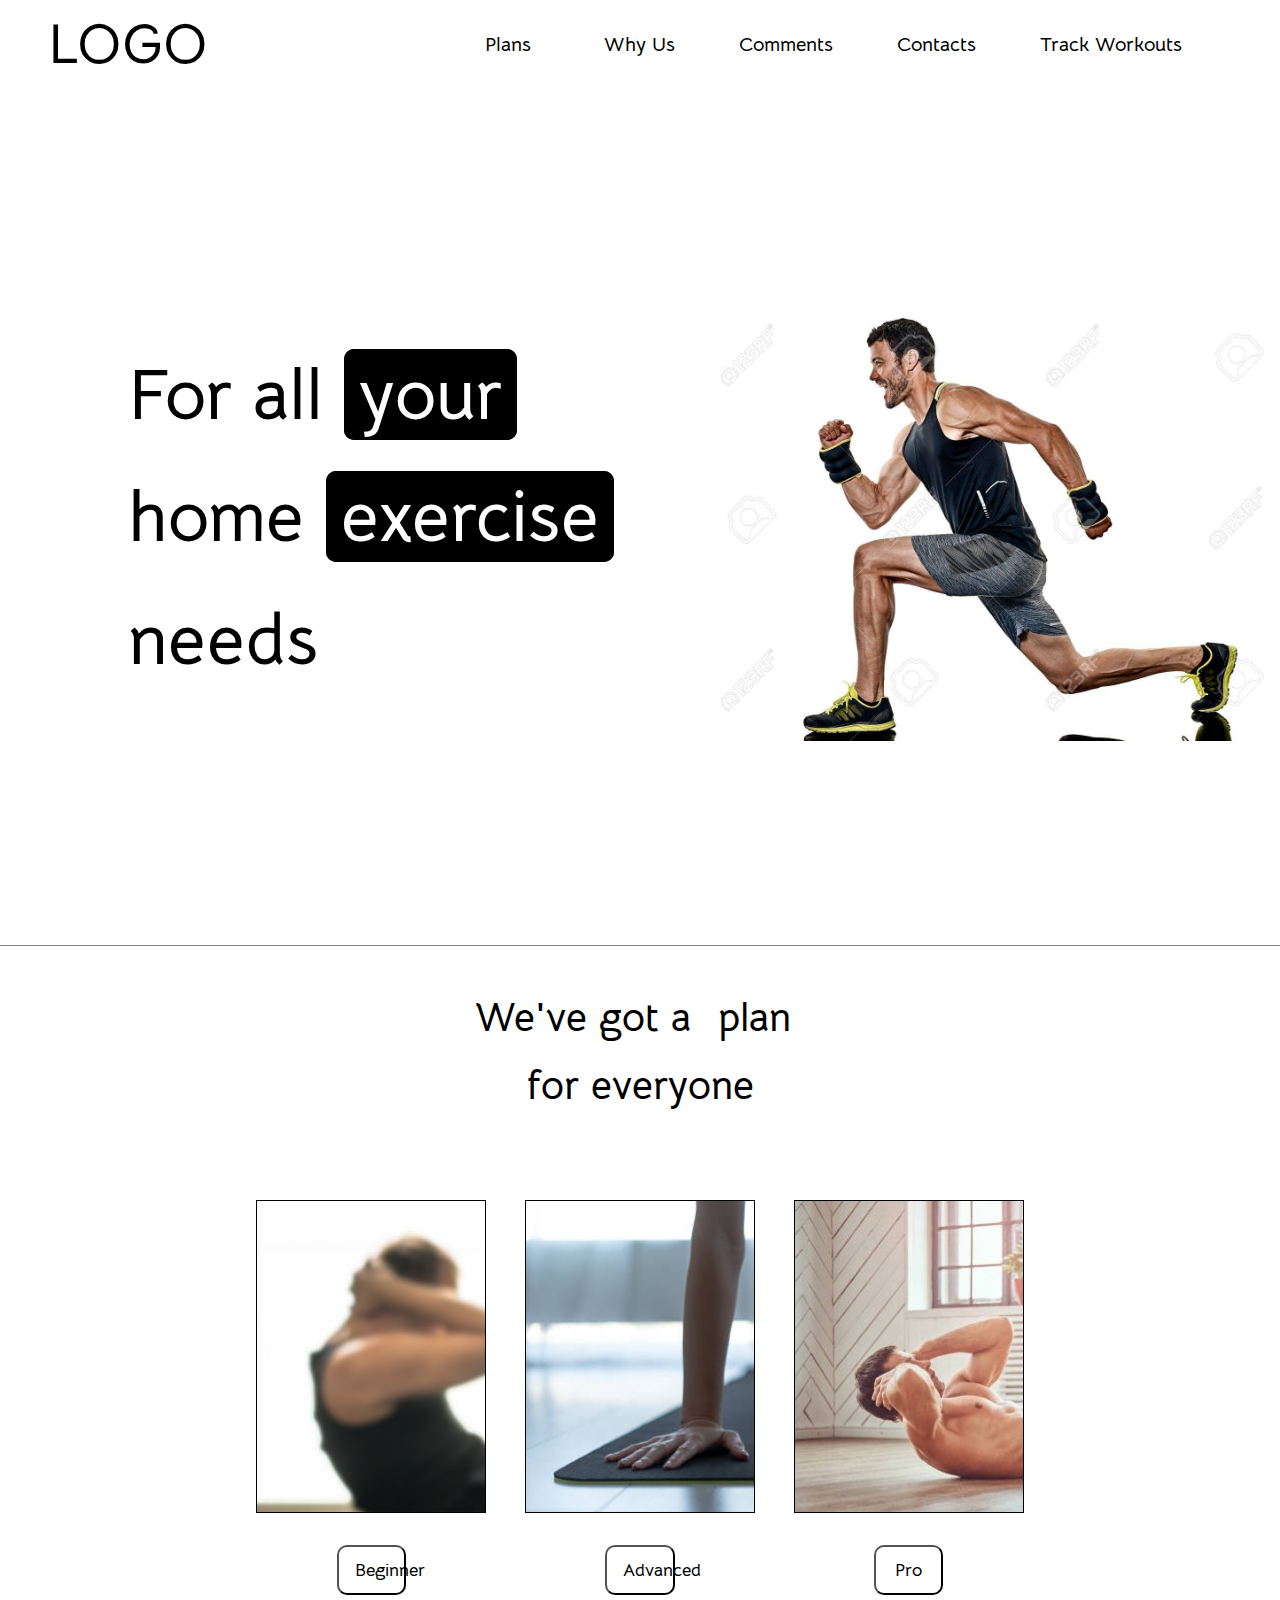
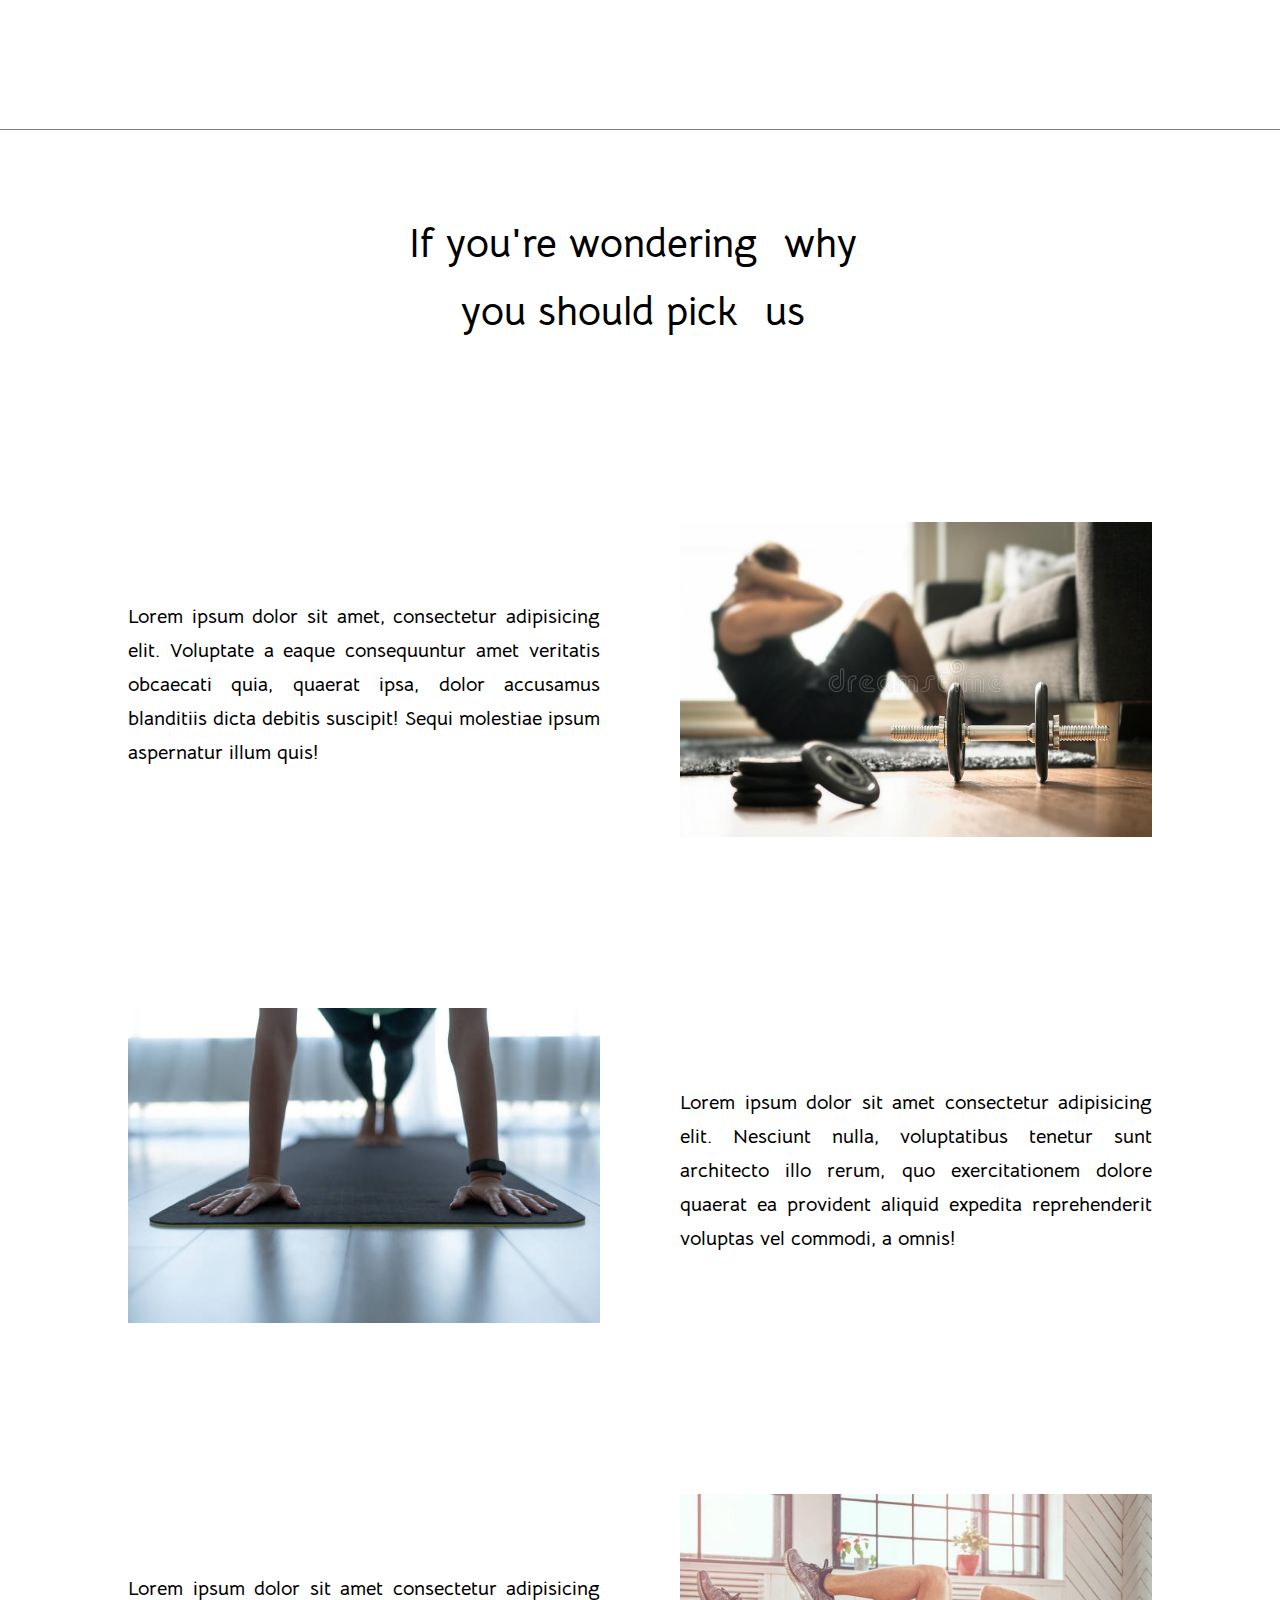
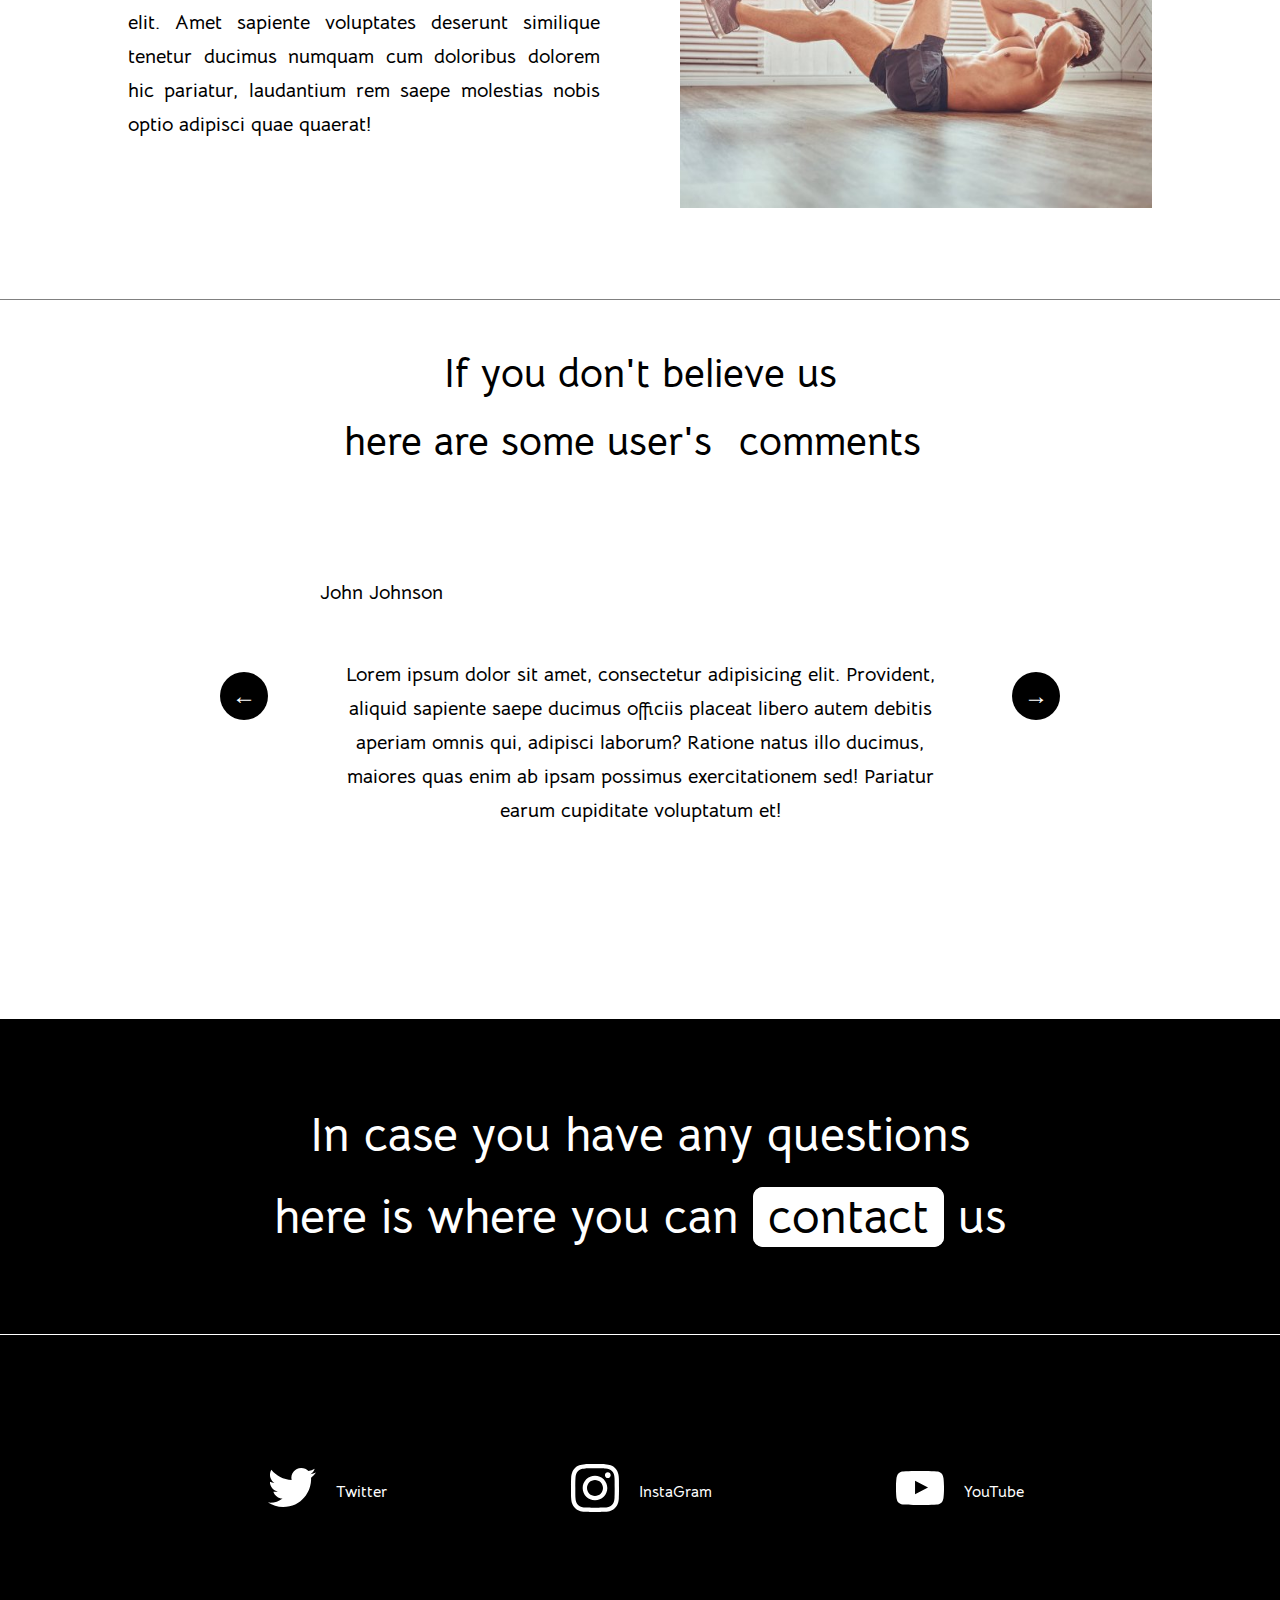
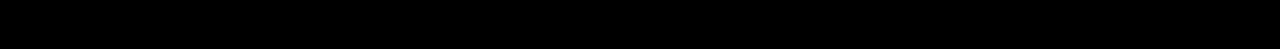
<file: html/index.html>
<!DOCTYPE html>
<html lang="en">
    <head>
        <meta charset="UTF-8" />
        <meta http-equiv="X-UA-Compatible" content="IE=edge" />
        <meta name="viewport" content="width=device-width, initial-scale=1.0" />
        <link rel="stylesheet" href="/css/style.css" />
        <link
            href="https://fonts.googleapis.com/css2?family=Bellota+Text:ital@1&display=swap"
            rel="stylesheet"
        />
        <title>HomeGym</title>
        <script defer src="/javaScrips/script.js"></script>
    </head>
    <body>
        <nav class="nav-bar">
            <div class="nav-bar-logo">LOGO</div>
            <ul class="nav-bar-links">
                <li class="link-item">
                    <a href="#section--1" class="nav-link">Plans</a>
                </li>
                <li class="link-item">
                    <a href="#section--2" class="nav-link">Why Us</a>
                </li>
                <li class="link-item">
                    <a href="#section--3" class="nav-link">Comments</a>
                </li>
                <li class="link-item">
                    <a href="#section--4" class="nav-link">Contacts</a>
                </li>
                <li class="link-item">
                    <a
                        href="/html/mapWorkouts.html"
                        class="nav-link"
                        target="_blank"
                        >Track Workouts</a
                    >
                </li>
            </ul>
        </nav>

        <header class="header">
            <div class="header-title">
                <h2>
                    For all <span class="">your</span> <br />
                    home <span class="">exercise</span> needs
                </h2>
            </div>
            <div class="header-image">
                <img src="/assests/header-img.jpg" alt="man working out" />
            </div>
        </header>

        <section class="section section-1" id="section--1">
            <h3 class="plans-title">
                We've got a <span class="">plan</span><br />
                for everyone
            </h3>
            <div class="plans-container">
                <div class="plan plan-container-1">
                    <div class="plan-image plan-image-1">
                        <div class="plan-description plan-description-1">
                            Lorem ipsum dolor sit amet consectetur adipisicing
                            elit. Voluptas delectus in labore quia beatae
                            cupiditate placeat necessitatibus illo ad vel?
                        </div>
                    </div>
                    <div class="plan-button-container">
                        <button
                            class="plan-button plan-button-1"
                            data-value="1"
                        >
                            Beginner
                        </button>
                    </div>
                </div>

                <div class="plan plan-container-2">
                    <div class="plan-image plan-image-2">
                        <div class="plan-description plan-description-2">
                            Lorem ipsum dolor sit amet, consectetur adipisicing
                            elit. Ex quae, quas porro sint adipisci cum ducimus
                            veritatis tempora pariatur ab.
                        </div>
                    </div>
                    <div class="plan-button-container">
                        <button
                            class="plan-button plan-button-2"
                            data-value="2"
                        >
                            Advanced
                        </button>
                    </div>
                </div>

                <div class="plan plan-container-3">
                    <div class="plan-image plan-image-3">
                        <div class="plan-description plan-description-3">
                            Lorem ipsum dolor sit amet consectetur adipisicing
                            elit. Dolores maxime aliquam repellat inventore
                            culpa velit impedit perferendis laborum pariatur
                            dolor?
                        </div>
                    </div>
                    <div class="plan-button-container">
                        <button
                            class="plan-button plan-button-3"
                            data-value="3"
                        >
                            Pro
                        </button>
                    </div>
                </div>
            </div>
        </section>

        <!-- WHY US section -->
        <section class="section section-2" id="section--2">
            <div class="why_us-container">
                <h3 class="why_us-title">
                    If you're wondering <span class="">why</span><br />
                    you should pick <span class="">us</span>
                </h3>
                <div class="why_us-item why_us-top">
                    <div class="why_us-left why_us-top-left">
                        Lorem ipsum dolor sit amet, consectetur adipisicing
                        elit. Voluptate a eaque consequuntur amet veritatis
                        obcaecati quia, quaerat ipsa, dolor accusamus blanditiis
                        dicta debitis suscipit! Sequi molestiae ipsum aspernatur
                        illum quis!
                    </div>
                    <div class="why_us-right why_us-top-right">
                        <img
                            src="/assests/beginner-img.jpg"
                            alt="man doing situps"
                        />
                    </div>
                </div>

                <div class="why_us-item why_us-middle">
                    <div class="why_us-left why_us-middle-left">
                        <img
                            src="/assests/advanced-img.jpg"
                            alt="woman planking"
                        />
                    </div>
                    <div class="why_us-right why_us-middle-right">
                        Lorem ipsum dolor sit amet consectetur adipisicing elit.
                        Nesciunt nulla, voluptatibus tenetur sunt architecto
                        illo rerum, quo exercitationem dolore quaerat ea
                        provident aliquid expedita reprehenderit voluptas vel
                        commodi, a omnis!
                    </div>
                </div>

                <div class="why_us-item why_us-bottom">
                    <div class="why_us-left why_us-bottom-left">
                        Lorem ipsum dolor sit amet consectetur adipisicing elit.
                        Amet sapiente voluptates deserunt similique tenetur
                        ducimus numquam cum doloribus dolorem hic pariatur,
                        laudantium rem saepe molestias nobis optio adipisci quae
                        quaerat!
                    </div>
                    <div class="why_us-right why_us-bottom-right">
                        <img src="/assests/pro-img.jpg" alt="man exercising" />
                    </div>
                </div>
            </div>
        </section>

        <!-- section 3(slide comments) -->
        <section class="section section-3" id="section--3">
            <h3 class="slider-title">
                If you don't believe us <br />
                here are some user's <span class="">comments</span>

                <!-- overall container -->
                <div class="slider">
                    <button class="slider-btn slider__btn--left">&larr;</button>
                    <div class="slider-container">
                        <!-- 1st comment -->
                        <div class="slide slide--1">
                            <div class="slide-name">John Johnson</div>
                            <div class="slide-comment">
                                Lorem ipsum dolor sit amet, consectetur
                                adipisicing elit. Provident, aliquid sapiente
                                saepe ducimus officiis placeat libero autem
                                debitis aperiam omnis qui, adipisci laborum?
                                Ratione natus illo ducimus, maiores quas enim ab
                                ipsam possimus exercitationem sed! Pariatur
                                earum cupiditate voluptatum et!
                            </div>
                        </div>
                        <!-- 2nd comment -->
                        <div class="slide slide--2">
                            <div class="slide-name">Mark Markson</div>
                            <div class="slide-comment">
                                Lorem ipsum dolor sit amet consectetur
                                adipisicing elit. Inventore unde debitis aliquam
                                ut adipisci iusto accusamus molestiae officia
                                facilis nesciunt.
                            </div>
                        </div>
                        <!-- 3rd comment -->
                        <div class="slide slide--3">
                            <div class="slide-name">Sven Svensson</div>
                            <div class="slide-comment">
                                Lorem ipsum dolor sit amet consectetur
                                adipisicing elit. Inventore unde debitis aliquam
                                ut adipisci iusto accusamus molestiae officia
                                facilis nesciunt.
                            </div>
                        </div>
                        <!-- 4th comment -->
                        <div class="slide slide--4">
                            <div class="slide-name">John Smith</div>
                            <div class="slide-comment">
                                Lorem ipsum dolor sit amet consectetur
                                adipisicing elit. Eos eum eaque deserunt
                                consequatur mollitia qui velit sunt, molestiae
                                quisquam ipsa amet doloremque corporis tempore
                                inventore iste nam facilis temporibus itaque
                                eveniet consectetur voluptatum nemo earum
                                voluptatem possimus. Incidunt, sapiente ad?
                            </div>
                        </div>
                    </div>
                    <button class="slider-btn slider__btn--right">
                        &rarr;
                    </button>
                </div>
            </h3>
        </section>

        <footer class="footer" id="section--4">
            <div class="footer-top">
                <h4>
                    In case you have any questions <br />
                    here is where you can
                    <span class="highlight-white">contact</span> us
                </h4>
            </div>
            <div class="footer-bottom">
                <div class="footer-icons">
                    <div class="footer-icon">
                        <svg class="icon icon-1">
                            <path
                                d="M36,72 L36,72 C55.882251,72 72,55.882251 72,36 L72,36 C72,16.117749 55.882251,-3.65231026e-15 36,0 L36,0 C16.117749,3.65231026e-15 -2.4348735e-15,16.117749 0,36 L0,36 C2.4348735e-15,55.882251 16.117749,72 36,72 Z"
                                id="Oval"
                                fill="#000000"
                            ></path>
                            <path
                                d="M55.0865399,25.7148754 C55.7080938,39.5659738 45.3799204,55.0092879 27.0953855,55.0092879 C21.5344243,55.0092879 16.3579537,53.3781513 12,50.5841073 C17.2236474,51.1997641 22.4390388,49.7514374 26.5787999,46.505676 C22.2703818,46.4266549 18.6330532,43.5795371 17.3805101,39.6674038 C18.9231903,39.9622586 20.4411028,39.876161 21.8269202,39.4999263 C17.090373,38.5469556 13.8222026,34.2809966 13.9283503,29.7190034 C15.2563762,30.4561404 16.7754681,30.8996019 18.3900929,30.9491375 C14.0038331,28.0194604 12.7619048,22.2285125 15.3424738,17.8021524 C20.1981424,23.7605779 27.4539289,27.6809671 35.6390977,28.0925844 C34.2037447,21.9312988 38.8766033,16 45.232493,16 C48.0654578,16 50.6247973,17.1947516 52.4198732,19.1089488 C54.6631284,18.6678461 56.7707504,17.8481498 58.6731535,16.7194457 C57.9383754,19.019313 56.3768244,20.9500221 54.3435058,22.1671827 C56.3355447,21.9301194 58.2332301,21.4005602 60,20.6174259 C58.68023,22.592953 57.0101725,24.3266991 55.0865399,25.7148754"
                                fill="#FFFFFF"
                            ></path>
                        </svg>
                        Twitter
                    </div>

                    <div class="footer-icon">
                        <svg class="icon icon-2">
                            <path
                                d="M36,72 L36,72 C55.882251,72 72,55.882251 72,36 L72,36 C72,16.117749 55.882251,-3.65231026e-15 36,0 L36,0 C16.117749,3.65231026e-15 -2.4348735e-15,16.117749 0,36 L0,36 C2.4348735e-15,55.882251 16.117749,72 36,72 Z"
                                id="Oval"
                                fill="#000000"
                            ></path>
                            <path
                                d="M36.0000476,12 C42.5180087,12 43.3353141,12.0276278 45.8951693,12.1444265 C48.4496895,12.2609395 50.1943351,12.6666865 51.720912,13.2600166 C53.2991241,13.8732576 54.6375464,14.6938975 55.9718721,16.0281279 C57.3061025,17.3624536 58.1267424,18.7008759 58.7400787,20.279088 C59.3333135,21.8056649 59.7390605,23.5503105 59.8555735,26.1048307 C59.9723722,28.6646859 60,29.4819913 60,36.0000476 C60,42.5180087 59.9723722,43.3353141 59.8555735,45.8951693 C59.7390605,48.4496895 59.3333135,50.1943351 58.7400787,51.720912 C58.1267424,53.2991241 57.3061025,54.6375464 55.9718721,55.9718721 C54.6375464,57.3061025 53.2991241,58.1267424 51.720912,58.7400787 C50.1943351,59.3333135 48.4496895,59.7390605 45.8951693,59.8555735 C43.3353141,59.9723722 42.5180087,60 36.0000476,60 C29.4819913,60 28.6646859,59.9723722 26.1048307,59.8555735 C23.5503105,59.7390605 21.8056649,59.3333135 20.279088,58.7400787 C18.7008759,58.1267424 17.3624536,57.3061025 16.0281279,55.9718721 C14.6938975,54.6375464 13.8732576,53.2991241 13.2600166,51.720912 C12.6666865,50.1943351 12.2609395,48.4496895 12.1444265,45.8951693 C12.0276278,43.3353141 12,42.5180087 12,36.0000476 C12,29.4819913 12.0276278,28.6646859 12.1444265,26.1048307 C12.2609395,23.5503105 12.6666865,21.8056649 13.2600166,20.279088 C13.8732576,18.7008759 14.6938975,17.3624536 16.0281279,16.0281279 C17.3624536,14.6938975 18.7008759,13.8732576 20.279088,13.2600166 C21.8056649,12.6666865 23.5503105,12.2609395 26.1048307,12.1444265 C28.6646859,12.0276278 29.4819913,12 36.0000476,12 Z M36.0000476,16.3243166 C29.5917403,16.3243166 28.8326436,16.3488005 26.3019405,16.4642655 C23.9619642,16.5709658 22.6911823,16.9619463 21.845487,17.2906214 C20.7252288,17.7259969 19.9257385,18.2460657 19.0859497,19.0859497 C18.2460657,19.9257385 17.7259969,20.7252288 17.2906214,21.845487 C16.9619463,22.6911823 16.5709658,23.9619642 16.4642655,26.3019405 C16.3488005,28.8326436 16.3243166,29.5917403 16.3243166,36.0000476 C16.3243166,42.4082597 16.3488005,43.1673564 16.4642655,45.6980595 C16.5709658,48.0380358 16.9619463,49.3088177 17.2906214,50.154513 C17.7259969,51.2747712 18.246161,52.0742615 19.0859497,52.9140503 C19.9257385,53.7539343 20.7252288,54.2740031 21.845487,54.7093786 C22.6911823,55.0380537 23.9619642,55.4290342 26.3019405,55.5357345 C28.8323578,55.6511995 29.5912639,55.6756834 36.0000476,55.6756834 C42.4087361,55.6756834 43.1677374,55.6511995 45.6980595,55.5357345 C48.0380358,55.4290342 49.3088177,55.0380537 50.154513,54.7093786 C51.2747712,54.2740031 52.0742615,53.7539343 52.9140503,52.9140503 C53.7539343,52.0742615 54.2740031,51.2747712 54.7093786,50.154513 C55.0380537,49.3088177 55.4290342,48.0380358 55.5357345,45.6980595 C55.6511995,43.1673564 55.6756834,42.4082597 55.6756834,36.0000476 C55.6756834,29.5917403 55.6511995,28.8326436 55.5357345,26.3019405 C55.4290342,23.9619642 55.0380537,22.6911823 54.7093786,21.845487 C54.2740031,20.7252288 53.7539343,19.9257385 52.9140503,19.0859497 C52.0742615,18.2460657 51.2747712,17.7259969 50.154513,17.2906214 C49.3088177,16.9619463 48.0380358,16.5709658 45.6980595,16.4642655 C43.1673564,16.3488005 42.4082597,16.3243166 36.0000476,16.3243166 Z M36.0000476,23.6756834 C42.8065759,23.6756834 48.3243166,29.1934241 48.3243166,36.0000476 C48.3243166,42.8065759 42.8065759,48.3243166 36.0000476,48.3243166 C29.1934241,48.3243166 23.6756834,42.8065759 23.6756834,36.0000476 C23.6756834,29.1934241 29.1934241,23.6756834 36.0000476,23.6756834 Z M36.0000476,44 C40.4182986,44 44,40.4182986 44,36.0000476 C44,31.5817014 40.4182986,28 36.0000476,28 C31.5817014,28 28,31.5817014 28,36.0000476 C28,40.4182986 31.5817014,44 36.0000476,44 Z M51.6912836,23.1887679 C51.6912836,24.7793649 50.4018291,26.0687241 48.8112321,26.0687241 C47.2207303,26.0687241 45.9312759,24.7793649 45.9312759,23.1887679 C45.9312759,21.5981709 47.2207303,20.3087164 48.8112321,20.3087164 C50.4018291,20.3087164 51.6912836,21.5981709 51.6912836,23.1887679 Z"
                                fill="#FFFFFF"
                            ></path>
                        </svg>
                        InstaGram
                    </div>

                    <div class="footer-icon">
                        <svg class="icon icon-3">
                            <path
                                d="M8,72 L64,72 C68.418278,72 72,68.418278 72,64 L72,8 C72,3.581722 68.418278,-8.11624501e-16 64,0 L8,0 C3.581722,8.11624501e-16 -5.41083001e-16,3.581722 0,8 L0,64 C5.41083001e-16,68.418278 3.581722,72 8,72 Z"
                                id="Rounded"
                                fill="#000000"
                            ></path>
                            <path
                                d="M31.044,42.269916 L31.0425,28.6877416 L44.0115,35.5022437 L31.044,42.269916 Z M59.52,26.3341627 C59.52,26.3341627 59.0505,23.003199 57.612,21.5363665 C55.7865,19.610299 53.7405,19.6012352 52.803,19.4894477 C46.086,19 36.0105,19 36.0105,19 L35.9895,19 C35.9895,19 25.914,19 19.197,19.4894477 C18.258,19.6012352 16.2135,19.610299 14.3865,21.5363665 C12.948,23.003199 12.48,26.3341627 12.48,26.3341627 C12.48,26.3341627 12,30.2467232 12,34.1577731 L12,37.8256098 C12,41.7381703 12.48,45.6492202 12.48,45.6492202 C12.48,45.6492202 12.948,48.9801839 14.3865,50.4470165 C16.2135,52.3730839 18.612,52.3126583 19.68,52.5135736 C23.52,52.8851913 36,53 36,53 C36,53 46.086,52.9848936 52.803,52.4954459 C53.7405,52.3821478 55.7865,52.3730839 57.612,50.4470165 C59.0505,48.9801839 59.52,45.6492202 59.52,45.6492202 C59.52,45.6492202 60,41.7381703 60,37.8256098 L60,34.1577731 C60,30.2467232 59.52,26.3341627 59.52,26.3341627 L59.52,26.3341627 Z"
                                fill="#FFFFFF"
                            ></path>
                        </svg>
                        YouTube
                    </div>
                </div>
            </div>
        </footer>
    </body>
</html>
</file>
<file: css/style.css>
* {
    margin: 0;
    padding: 0;
    box-sizing: inherit;
}

html {
    box-sizing: border-box;
}

body {
    background-color: white;
    color: rgb(0, 0, 0);
    font-family: "Bellota Text", cursive;
    line-height: 1.7;
    font-weight: 700;
}

span {
    padding: 0 15px;
    border-radius: 10px;
    background: linear-gradient(to right, #000 50%, #fff 50%);
    background-size: 200% 100%;
    background-position: bottom right;
    transition: all 0.2s ease-in;
}

/* Navigation */

.nav-bar {
    background-color: white;
    width: 100%;
    height: 10vh;
    display: flex;
    justify-content: space-between;
    align-items: center;
}

.nav-bar-logo {
    margin-left: 3rem;
    font-size: 3.5rem;
}

.nav-bar-links {
    display: flex;
    align-items: center;
    list-style: none;
    margin-right: 3.15rem;
}

.link-item {
    text-align: center;
    min-width: 6rem;
    margin-right: 2rem;
    border-radius: 10px;
    background: linear-gradient(to right, #000 50%, #fff 50%);
    background-size: 200% 100%;
    background-position: bottom right;
    transition: all 0.2s ease-in;
}

.nav-link {
    text-decoration: none;
    font-size: 1.25rem;
    padding: 3px 1rem;
}

.nav-link:link,
.nav-link:visited {
    color: inherit;
    text-decoration: none;
    display: block;
}

/* add this on mouseenter */
.link-item-hover {
    background-position: bottom left;
    color: #fff;
}

/* header */

.header {
    width: 100%;
    height: 95vh;
    display: flex;
    justify-content: center;
    align-items: center;
}

.header-title {
    flex: 1;
    font-size: 3rem;
    margin-left: 10%;
}

.header-image {
    flex: 1;
    width: 20vh;
    height: 10rem;
    margin-bottom: 20%;
}

.header-image img {
    width: 100%;
    height: auto;
}

.highlight {
    background-color: black;
    color: white;
    padding: 0 15px;
    border-radius: 10px;
    transition: all 0.3s linear;
    background-position: bottom left;
}

/* plans section */

.section-1 {
    /* background-color: teal; */
    height: 80vh;
    border-top: 1px solid gray;
    display: flex;
    flex-direction: column;
    justify-content: center;
    align-items: center;
}

.plans-title {
    font-size: 2.5rem;
    margin-bottom: 5rem;
    text-align: center;
}

/* div around the 3 plans */
.plans-container {
    min-width: 60%;
    max-width: 60%;
    min-height: 55%;
    max-height: auto;
    margin-bottom: 2rem;
    display: flex;
    justify-content: space-between;
    flex-wrap: wrap;
}

/* individual plans */
.plan {
    /* background-color: indigo; */
    height: 100%;
    width: 30%;
    display: flex;
    flex-direction: column;
}

.plan-image {
    height: 100%;
    border: 1px solid black;
    display: flex;
    flex-direction: column-reverse;
    overflow: hidden;
}

.plan-description {
    /* opacity: 0; */
    text-align: justify;
    max-width: 100%;
    min-width: 100%;
    min-height: 40%;
    max-height: auto;
    background-color: rgba(117, 115, 115, 0.6);
    color: white;
    transform: translateY(100%);
    transition: all 0.5s;
}

/* add this on mouseover on plans */
.plan-description-hover {
    transform: translateY(0%);
    transition: all 0.5s;
}

/* button underneath plans */

.plan-button-container {
    margin-top: 2rem;
    display: flex;
    justify-content: center;
}

.plan-image-1 {
    background-image: url(/assests/beginner-img.jpg);
}

.plan-image-2 {
    background-image: url(/assests/advanced-img.jpg);
}

.plan-image-3 {
    background-image: url(/assests/pro-img-copy.jpg);
}

.plan-button {
    width: 30%;
    text-align: center;
    padding: 0.75rem 1rem;
    font-size: 1.1rem;
    font-family: "Bellota Text", cursive;
    font-weight: 700;
    background-color: white;
    color: black;
    border-radius: 10px;
}

/* section 2 (WHY US)*/

.section-2 {
    width: 100%;
    height: auto;
    margin-top: 4rem;
    border-top: 1px solid gray;
    display: flex;
    justify-content: center;
    font-size: 1.25rem;
}

.why_us-container {
    width: 80%;
    display: flex;
    flex-direction: column;
    justify-content: center;
}

.why_us-title {
    font-size: 2.5rem;
    margin-top: 5rem;
    margin-bottom: 6rem;
    text-align: center;
}

.why_us-item {
    width: 100%;
    height: 30%;
    text-align: justify;
    display: flex;
    align-items: center;
    justify-content: space-between;
    grid-gap: 5rem;
    padding: 5rem 0;
}

.why_us-item img {
    width: 100%;
    height: auto;
}

.why_us-left {
    flex: 1;
}

.why_us-right {
    flex: 1;
}

/* section 3  */

.section-3 {
    width: 100%;
    height: 80vh;
    border-top: 1px solid gray;
}

.slider-title {
    font-size: 2.5rem;
    margin-top: 2.5rem;
    text-align: center;
}

.slider {
    max-width: 100rem;
    height: 35rem;
    margin: 0 auto;
    position: relative;
}

.slider-container {
    position: absolute;
    top: 15%;
    left: 25%;
    width: 50%;
    min-height: 18rem;
    max-height: auto;
    display: flex;
    /* border: 1px solid gray; */

    /* add later  */
    overflow: hidden;
}

.slide {
    width: 100%;
    height: 100%;
    position: absolute;
    font-size: 1.25rem;
    display: flex;
    flex-direction: column;
}

.slide-name {
    margin-top: 1rem;
    margin-bottom: 3rem;
    align-self: flex-start;
    text-align: justify;
}

/* both buttons */
.slider-btn {
    border: none;
    background: black;
    font-family: inherit;
    color: white;
    border-radius: 50%;
    height: 3rem;
    width: 3rem;
    font-size: 1.5rem;
    cursor: pointer;
    margin: 0 1.25rem;
}

.slider__btn--left {
    position: absolute;
    top: 35%;
    right: 77.5%;
}

.slider__btn--right {
    position: absolute;
    top: 35%;
    left: 77.5%;
}

/* footer */

.footer {
    width: 100%;
    height: auto;
    background-color: black;
    color: white;
}

.footer-top {
    width: 100%;
    height: 35vh;
    font-size: 3rem;
    text-align: justify;
    display: flex;
    justify-content: center;
    align-items: center;
}

.footer-top h4 {
    text-align: center;
}

.footer-bottom {
    width: 100%;
    height: 35vh;
    border-top: 1px solid white;
    display: flex;
    justify-content: center;
    align-items: center;
}

/* all icon container */
.footer-icons {
    width: 60%;
    height: auto;
    /* background-color: cadetblue; */
    display: flex;
    justify-content: space-between;
    align-items: center;
}

.footer-icons img {
    background-color: white;
    color: white;
    width: 3rem;
    height: auto;
}

/* seperate icons containers */
.footer-icon {
    display: flex;
    justify-items: center;
    align-items: center;
}

.icon {
    width: 5rem;
    height: 5rem;
}

.highlight-white {
    background-color: white;
    color: black;
    padding: 0 15px;
    border-radius: 10px;
}

.button-highlight {
    background-color: black;
    color: white;
    transition: all 0.5s linear;
}
</file>
